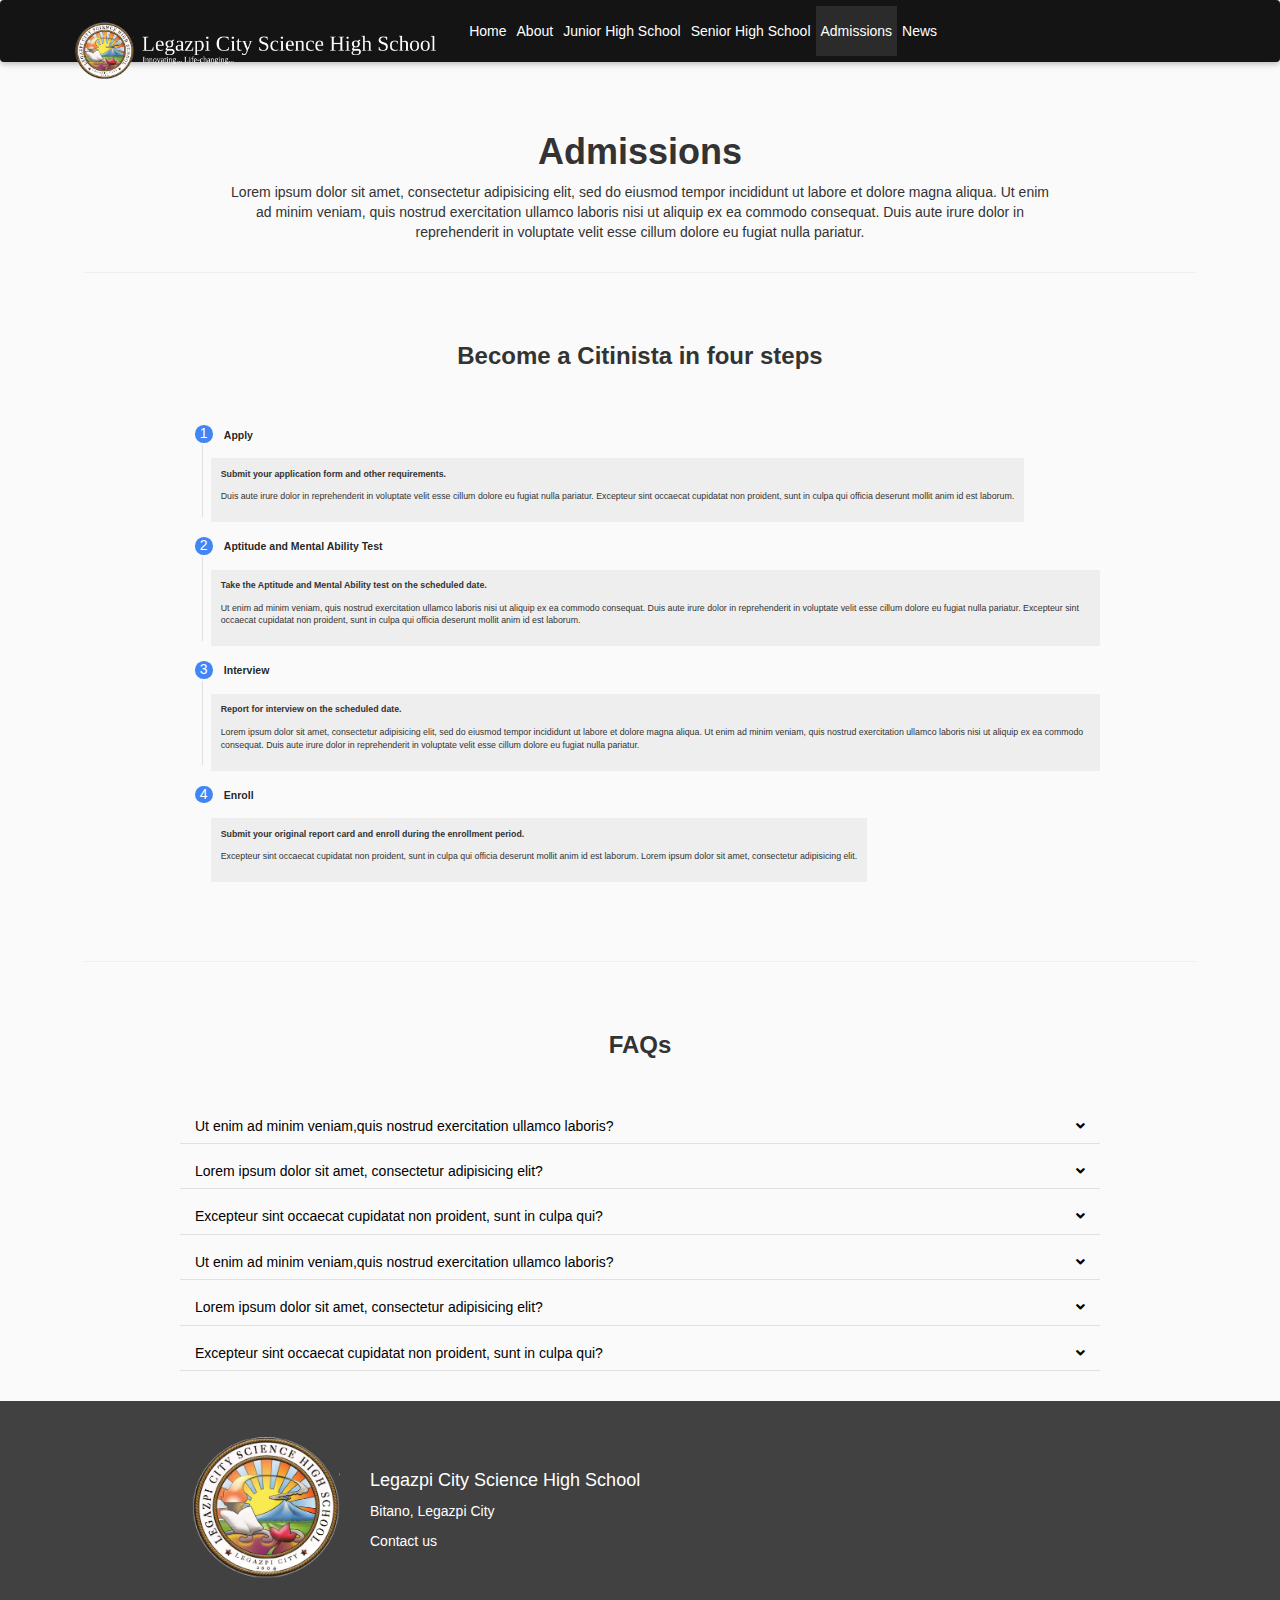
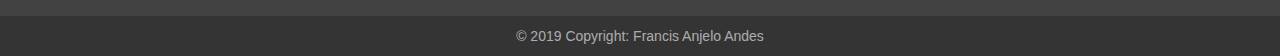
<file: admissions.html>
<!DOCTYPE html>
<html lang="en">

  <head>
    <meta charset="utf-8">
    <meta name="viewport" content="width=device-width, initial-scale=1, shrink-to-fit=no">
    <meta http-equiv="x-ua-compatible" content="ie=edge">

    <link rel="shortcut icon" href="favicon.ico" type="image/x-icon">

    <title>Admissions | Legasci</title>

    <!-- Font Awesome -->
    <link rel="stylesheet" href="https://use.fontawesome.com/releases/v5.8.2/css/all.css">
    <!-- Bootstrap core CSS -->
    <link href="css/bootstrap.min.css" rel="stylesheet">
    <!-- Material Design Bootstrap -->
    <link href="css/mdb.min1.css" rel="stylesheet">
    <!-- Your custom styles (optional) -->
    <link href="css/style.css" rel="stylesheet">

  </head>

  <body style="background: #FAFAFA;">
    <!-- Navigation -->
    <nav class="navbar navbar-expand-lg navbar-dark" style="background-color: #131413; z-index: 3;">
      <div class="container">
        <a class="navbar-brand" href="#">
          <div class="row">
            <div class="column">
              <img src="logo1.png" height="60" width="auto" class="pl-2">
            </div>
            <div class="column">
              <img src="logo2.png" height="60" width="auto" class="d-none d-sm-block pl-2">
            </div>
          </div>
        </a>

        <!-- Collapse button -->
        <button class="navbar-toggler" type="button" data-toggle="collapse" data-target="#nav1"
          aria-controls="nav1" aria-expanded="false" aria-label="Toggle navigation">
          <span class="navbar-toggler-icon"></span>
        </button>

        <div class="collapse navbar-collapse" id="nav1">
          <ul class="navbar-nav ml-auto">
            <li class="nav-item">
              <a class="nav-link" href="index.html">Home</a>
            </li>
            <li class="nav-item">
              <a class="nav-link" href="about.html">About</a>
            </li>
            <li class="nav-item">
              <a class="nav-link" href="about.html#jhs">Junior High School</a>
            </li>
            <li class="nav-item">
              <a class="nav-link" href="about.html#shs">Senior High School</a>
            </li>
            <li class="nav-item active">
              <a class="nav-link" href="#">Admissions<span class="sr-only">(current)</span></a>
            </li>
            <li class="nav-item">
              <a class="nav-link" href="news.html">News</a>
            </li>
          </ul>
        </div>
      </div>
    </nav>

    <div class="container py-5">
      <div class="row justify-content-center">
        <div class="col-md-9 col-sm-12">
          <h1 class="text-center font-weight-bold">Admissions</h1>
          <p class="text-center">
            Lorem ipsum dolor sit amet, consectetur adipisicing elit, sed do eiusmod
            tempor incididunt ut labore et dolore magna aliqua. Ut enim ad minim veniam,
            quis nostrud exercitation ullamco laboris nisi ut aliquip ex ea commodo
            consequat. Duis aute irure dolor in reprehenderit in voluptate velit esse
            cillum dolore eu fugiat nulla pariatur.
         </p>
        </div>
      </div>

      <hr>

      <div class="row justify-content-center py-5">
        <h3 class="text-center font-weight-bold">Become a Citinista in four steps</h3>
        <div class="col-md-10 col-sm-12">
          <!-- Vertical Steppers -->
          <div class="row mt-1">
            <div class="col-md-12">

              <!-- Stepers Wrapper -->
              <ul class="stepper stepper-vertical">

                <!-- First Step -->
                <li class="completed">
                  <a href="#">
                    <span class="circle">1</span>
                    <span class="label">Apply</span>
                  </a>

                  <div class="step-content grey lighten-3">
                    <p><b>
                      Submit your application form and other requirements.
                    </b></p>
                    <p>
                      Duis aute irure dolor in reprehenderit in voluptate velit esse
                      cillum dolore eu fugiat nulla pariatur. Excepteur sint occaecat cupidatat non
                      proident, sunt in culpa qui officia deserunt mollit anim id est laborum.
                    </p>
                  </div>

                </li>

                <!-- Second Step -->
                <li class="completed">

                  <!--Section Title -->
                  <a href="#!">
                    <span class="circle">2</span>
                    <span class="label">Aptitude and Mental Ability Test</span>
                  </a>

                  <!-- Section Description -->
                  <div class="step-content grey lighten-3">
                    <p><b>
                      Take the Aptitude and Mental Ability test on the scheduled date.
                    </b></p>
                    <p>
                      Ut enim ad minim veniam, quis nostrud exercitation ullamco laboris nisi ut aliquip ex ea commodo
                      consequat. Duis aute irure dolor in reprehenderit in voluptate velit esse
                      cillum dolore eu fugiat nulla pariatur. Excepteur sint occaecat cupidatat non
                      proident, sunt in culpa qui officia deserunt mollit anim id est laborum.
                    </p>
                  </div>
                </li>

                <!-- Third Step -->
                <li class="completed">
                  <!--Section Title -->
                  <a href="#!">
                    <span class="circle">3</span>
                    <span class="label">Interview</span>
                  </a>

                  <!-- Section Description -->
                  <div class="step-content grey lighten-3">
                    <p><b>
                      Report for interview on the scheduled date.
                    </b></p>
                    <p>
                      Lorem ipsum dolor sit amet, consectetur adipisicing elit, sed do eiusmod
                      tempor incididunt ut labore et dolore magna aliqua. Ut enim ad minim veniam,
                      quis nostrud exercitation ullamco laboris nisi ut aliquip ex ea commodo
                      consequat. Duis aute irure dolor in reprehenderit in voluptate velit esse
                      cillum dolore eu fugiat nulla pariatur.
                    </p>
                  </div>
                </li>

                <!-- Fourth Step -->
                <li class="completed">
                  <!--Section Title -->
                  <a href="#!">
                    <span class="circle">4</span>
                    <span class="label">Enroll</span>
                  </a>

                  <!-- Section Description -->
                  <div class="step-content grey lighten-3">
                    <p><b>
                      Submit your original report card and enroll during the enrollment period.
                    </b></p>
                    <p>
                      Excepteur sint occaecat cupidatat non proident, sunt in culpa qui officia deserunt mollit anim id est laborum. Lorem ipsum dolor sit amet, consectetur adipisicing elit.
                    </p>
                  </div>
                </li>


              </ul>
              <!-- /.Stepers Wrapper -->

            </div>
          </div>
          <!-- /.Vertical Steppers -->
        </div>
      </div>

      <hr>

      <div class="row justify-content-center py-5">
        <h3 class="text-center font-weight-bold">FAQs</h3>
      </div>
      <div class="row justify-content-center">
        <div class="col-md-10 col-sm-12">
          <!--Accordion wrapper-->
          <div class="accordion md-accordion" id="accordionEx1" role="tablist" aria-multiselectable="true">

            <!-- Accordion card -->
            <div class="card" style="background: transparent;">

              <!-- Card header -->
              <div class="card-header" role="tab" id="headingTwo1">
                <a class="collapsed" data-toggle="collapse" data-parent="#accordionEx1" href="#collapseTwo1"
                  aria-expanded="false" aria-controls="collapseTwo1">
                  <h5 class="mb-0 black-text">
                    Ut enim ad minim veniam,quis nostrud exercitation ullamco laboris? <i class="fas fa-angle-down rotate-icon"></i>
                  </h5>
                </a>
              </div>

              <!-- Card body -->
              <div id="collapseTwo1" class="collapse" role="tabpanel" aria-labelledby="headingTwo1"
                data-parent="#accordionEx1">
                <div class="card-body">
                  Anim pariatur cliche reprehenderit, enim eiusmod high life accusamus terry richardson ad squid. 3
                  wolf
                  moon
                  officia aute, non cupidatat skateboard dolor brunch. Food truck quinoa nesciunt laborum eiusmod.
                  Brunch
                  3
                  wolf moon tempor, sunt aliqua put a bird on it squid single-origin coffee nulla assumenda
                  shoreditch
                  et.
                  Nihil anim keffiyeh helvetica, craft beer labore wes anderson cred nesciunt sapiente ea proident.
                  Ad
                  vegan
                  excepteur butcher vice lomo. Leggings occaecat craft beer farm-to-table, raw denim aesthetic synth
                  nesciunt
                  you probably haven't heard of them accusamus labore sustainable VHS.
                </div>
              </div>

            </div>
            <!-- Accordion card -->

            <!-- Accordion card -->
            <div class="card" style="background: transparent;">

              <!-- Card header -->
              <div class="card-header" role="tab" id="headingTwo2">
                <a class="collapsed" data-toggle="collapse" data-parent="#accordionEx1" href="#collapseTwo2"
                  aria-expanded="false" aria-controls="collapseTwo2">
                  <h5 class="mb-0 black-text">
                    Lorem ipsum dolor sit amet, consectetur adipisicing elit? <i class="fas fa-angle-down rotate-icon"></i>
                  </h5>
                </a>
              </div>

              <!-- Card body -->
              <div id="collapseTwo2" class="collapse" role="tabpanel" aria-labelledby="headingTwo2"
                data-parent="#accordionEx1">
                <div class="card-body">
                  Anim pariatur cliche reprehenderit, enim eiusmod high life accusamus terry richardson ad squid. 3
                  wolf
                  moon
                  officia aute, non cupidatat skateboard dolor brunch. Food truck quinoa nesciunt laborum eiusmod.
                  Brunch
                  3
                  wolf moon tempor, sunt aliqua put a bird on it squid single-origin coffee nulla assumenda
                  shoreditch
                  et.
                  Nihil anim keffiyeh helvetica, craft beer labore wes anderson cred nesciunt sapiente ea proident.
                  Ad
                  vegan
                  excepteur butcher vice lomo. Leggings occaecat craft beer farm-to-table, raw denim aesthetic synth
                  nesciunt
                  you probably haven't heard of them accusamus labore sustainable VHS.
                </div>
              </div>

            </div>
            <!-- Accordion card -->

            <!-- Accordion card -->
            <div class="card" style="background: transparent;">

              <!-- Card header -->
              <div class="card-header" role="tab" id="headingTwo3">
                <a class="collapsed" data-toggle="collapse" data-parent="#accordionEx1" href="#collapseTwo3"
                  aria-expanded="false" aria-controls="collapseTwo3">
                  <h5 class="mb-0 black-text">
                    Excepteur sint occaecat cupidatat non proident, sunt in culpa qui? <i class="fas fa-angle-down rotate-icon"></i>
                  </h5>
                </a>
              </div>

              <!-- Card body -->
              <div id="collapseTwo3" class="collapse" role="tabpanel" aria-labelledby="headingTwo3"
                data-parent="#accordionEx1">
                <div class="card-body">
                  Anim pariatur cliche reprehenderit, enim eiusmod high life accusamus terry richardson ad squid. 3
                  wolf
                  moon
                  officia aute, non cupidatat skateboard dolor brunch. Food truck quinoa nesciunt laborum eiusmod.
                  Brunch
                  3
                  wolf moon tempor, sunt aliqua put a bird on it squid single-origin coffee nulla assumenda
                  shoreditch
                  et.
                  Nihil anim keffiyeh helvetica, craft beer labore wes anderson cred nesciunt sapiente ea proident.
                  Ad
                  vegan
                  excepteur butcher vice lomo. Leggings occaecat craft beer farm-to-table, raw denim aesthetic synth
                  nesciunt
                  you probably haven't heard of them accusamus labore sustainable VHS.
                </div>
              </div>

            </div>
            <!-- Accordion card -->

            <!-- Accordion card -->
            <div class="card" style="background: transparent;">

              <!-- Card header -->
              <div class="card-header" role="tab" id="headingTwo4">
                <a class="collapsed" data-toggle="collapse" data-parent="#accordionEx1" href="#collapseTwo4"
                  aria-expanded="false" aria-controls="collapseTwo4">
                  <h5 class="mb-0 black-text">
                    Ut enim ad minim veniam,quis nostrud exercitation ullamco laboris? <i class="fas fa-angle-down rotate-icon"></i>
                  </h5>
                </a>
              </div>

              <!-- Card body -->
              <div id="collapseTwo4" class="collapse" role="tabpanel" aria-labelledby="headingTwo4"
                data-parent="#accordionEx1">
                <div class="card-body">
                  Anim pariatur cliche reprehenderit, enim eiusmod high life accusamus terry richardson ad squid. 3
                  wolf
                  moon
                  officia aute, non cupidatat skateboard dolor brunch. Food truck quinoa nesciunt laborum eiusmod.
                  Brunch
                  3
                  wolf moon tempor, sunt aliqua put a bird on it squid single-origin coffee nulla assumenda
                  shoreditch
                  et.
                  Nihil anim keffiyeh helvetica, craft beer labore wes anderson cred nesciunt sapiente ea proident.
                  Ad
                  vegan
                  excepteur butcher vice lomo. Leggings occaecat craft beer farm-to-table, raw denim aesthetic synth
                  nesciunt
                  you probably haven't heard of them accusamus labore sustainable VHS.
                </div>
              </div>

            </div>
            <!-- Accordion card -->

            <!-- Accordion card -->
            <div class="card" style="background: transparent;">

              <!-- Card header -->
              <div class="card-header" role="tab" id="headingTwo5">
                <a class="collapsed" data-toggle="collapse" data-parent="#accordionEx1" href="#collapseTwo5"
                  aria-expanded="false" aria-controls="collapseTwo5">
                  <h5 class="mb-0 black-text">
                    Lorem ipsum dolor sit amet, consectetur adipisicing elit? <i class="fas fa-angle-down rotate-icon"></i>
                  </h5>
                </a>
              </div>

              <!-- Card body -->
              <div id="collapseTwo5" class="collapse" role="tabpanel" aria-labelledby="headingTwo5"
                data-parent="#accordionEx1">
                <div class="card-body">
                  Anim pariatur cliche reprehenderit, enim eiusmod high life accusamus terry richardson ad squid. 3
                  wolf
                  moon
                  officia aute, non cupidatat skateboard dolor brunch. Food truck quinoa nesciunt laborum eiusmod.
                  Brunch
                  3
                  wolf moon tempor, sunt aliqua put a bird on it squid single-origin coffee nulla assumenda
                  shoreditch
                  et.
                  Nihil anim keffiyeh helvetica, craft beer labore wes anderson cred nesciunt sapiente ea proident.
                  Ad
                  vegan
                  excepteur butcher vice lomo. Leggings occaecat craft beer farm-to-table, raw denim aesthetic synth
                  nesciunt
                  you probably haven't heard of them accusamus labore sustainable VHS.
                </div>
              </div>

            </div>
            <!-- Accordion card -->

            <!-- Accordion card -->
            <div class="card" style="background: transparent;">

              <!-- Card header -->
              <div class="card-header" role="tab" id="headingTwo6">
                <a class="collapsed" data-toggle="collapse" data-parent="#accordionEx1" href="#collapseTwo6"
                  aria-expanded="false" aria-controls="collapseTwo6">
                  <h5 class="mb-0 black-text">
                    Excepteur sint occaecat cupidatat non proident, sunt in culpa qui? <i class="fas fa-angle-down rotate-icon"></i>
                  </h5>
                </a>
              </div>

              <!-- Card body -->
              <div id="collapseTwo6" class="collapse" role="tabpanel" aria-labelledby="headingTwo6"
                data-parent="#accordionEx1">
                <div class="card-body">
                  Anim pariatur cliche reprehenderit, enim eiusmod high life accusamus terry richardson ad squid. 3
                  wolf
                  moon
                  officia aute, non cupidatat skateboard dolor brunch. Food truck quinoa nesciunt laborum eiusmod.
                  Brunch
                  3
                  wolf moon tempor, sunt aliqua put a bird on it squid single-origin coffee nulla assumenda
                  shoreditch
                  et.
                  Nihil anim keffiyeh helvetica, craft beer labore wes anderson cred nesciunt sapiente ea proident.
                  Ad
                  vegan
                  excepteur butcher vice lomo. Leggings occaecat craft beer farm-to-table, raw denim aesthetic synth
                  nesciunt
                  you probably haven't heard of them accusamus labore sustainable VHS.
                </div>
              </div>

            </div>
            <!-- Accordion card -->

          </div>
          <!-- Accordion wrapper -->
        </div>
      </div>
    </div>


    <!--Footer-->
    <footer class="page-footer text-center text-md-left pt-5" style="background: #414141; z-index: 100;">

      <!--Footer Links-->
      <div class="container-fluid">

        <div class="container mb-5">

          <!--Second row-->
          <div class="row">

            <!--First column-->
            <div class="col-md-3 pt-1 pb-1">
              <img src="logo1.png" height="150px" style="float: right;">
            </div>
            <!--First column-->

            <div class="col-md-4 pt-5">
              <h4>Legazpi City Science High School</h4>
              <p>
                Bitano, Legazpi City
              </p>
              <p><a href="about.html#contact">
                Contact us
              </a></p>
            </div>
          </div>
        </div>

            
      </div>
      <!--Footer Links-->

      <!--Copyright-->
      <div class="footer-copyright py-3 text-center">
        <div class="container-fluid">
          © 2019 Copyright: Francis Anjelo Andes
        </div>
      </div>
      <!--Copyright-->

    </footer>

    </footer>

    <!-- SCRIPTS -->
    <!-- JQuery -->
    <script type="text/javascript" src="js/jquery-3.4.1.min.js"></script>
    <!-- Bootstrap tooltips -->
    <script type="text/javascript" src="js/popper.min.js"></script>
    <!-- Bootstrap core JavaScript -->
    <script type="text/javascript" src="js/bootstrap.min.js"></script>
    <!-- MDB core JavaScript -->
    <script type="text/javascript" src="js/mdb.min.js"></script>
    <script src="js/addons/wow.min.js"></script>
    <link href="//maxcdn.bootstrapcdn.com/bootstrap/3.3.0/css/bootstrap.min.css" rel="stylesheet" id="bootstrap-css">
    <script src="//maxcdn.bootstrapcdn.com/bootstrap/3.3.0/js/bootstrap.min.js"></script>
    <script src="//code.jquery.com/jquery-1.11.1.min.js"></script>
    <script src="https://ajax.googleapis.com/ajax/libs/jquery/1.11.0/jquery.min.js"></script>
    <script src="js/parallax.js"></script>
    <script>new WOW().init();</script>
    <script type="text/javascript" src="js/custom.js"></script>
  </body>



</html>
</file>
<file: css/style.css>
.card-body-cascade-top{
	-webkit-box-shadow:0 2px 5px 0 rgba(0,0,0,.16),0 2px 10px 0 rgba(0,0,0,.12);
	box-shadow:0 2px 5px 0 rgba(0,0,0,.16),0 2px 10px 0 rgba(0,0,0,.12);
	margin-left:4%;
	margin-right:4%;
	background:#fff;
	z-index:1;
	-webkit-border-radius:.25rem .25rem 0 0;
	border-radius:.25rem .25rem 0 0
}

.greyer-text{
	color: #BEBEBE;
}

.link-u{
	text-decoration: inherit;
	color: inherit;
}

.link-u:hover{
	text-decoration: underline;
}

.link-blue{
	text-decoration: inherit;
	color: inherit;
}

.link-blue:hover{
	color: blue;
}

.MultiCarousel { float: left; overflow: hidden; padding: 15px; width: 100%; position:relative; }
    .MultiCarousel .MultiCarousel-inner { transition: 1s ease all; float: left; }
        .MultiCarousel .MultiCarousel-inner .item { float: left;}
        .MultiCarousel .MultiCarousel-inner .item > div {padding:10px; margin:10px;}
    .MultiCarousel .leftLst, .MultiCarousel .rightLst { position:absolute; top: 20px; }
    .MultiCarousel .leftLst { left:0; }
    .MultiCarousel .rightLst { right:0; }

        .MultiCarousel .leftLst.over, .MultiCarousel .rightLst.over { pointer-events: none; background:#ccc; }
</file>
